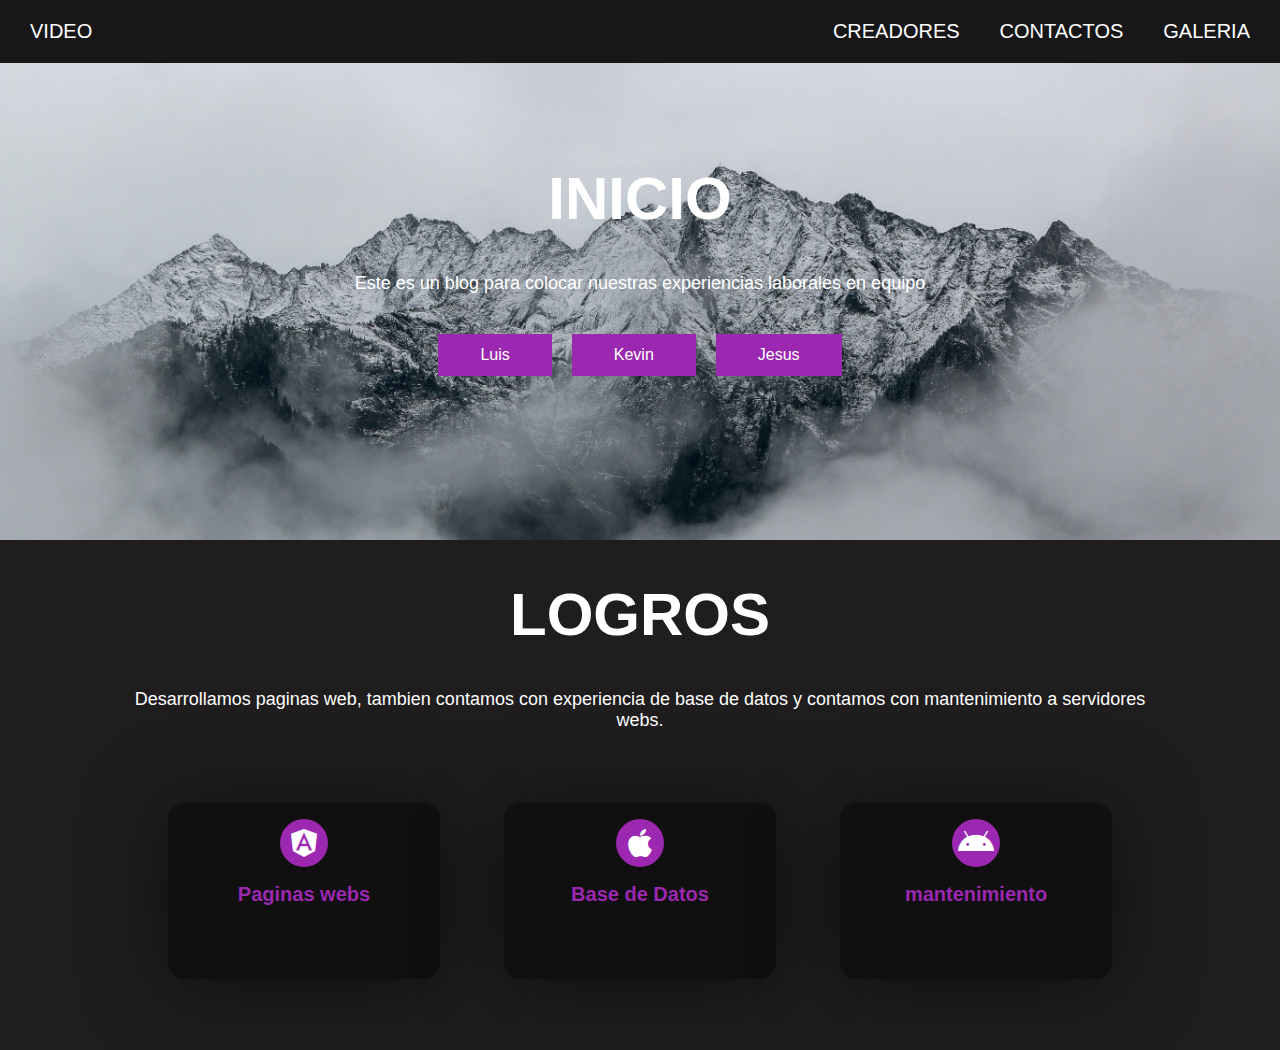
<file: index.html>
<!DOCTYPE html>
<html lang="es">
<head>
    <meta charset="UTF-8">
    <meta http-equiv="X-UA-Compatible" content="IE=edge">
    <meta name="viewport" content="width=device-width, initial-scale=1.0">
    <link rel="stylesheet" href="https://cdnjs.cloudflare.com/ajax/libs/font-awesome/5.15.1/css/all.min.css">
    <title>Blogs Presonal</title>
    <link rel="stylesheet" href="css/estipop.css">
</head>
<body>
    <div class="head">

        <div class="logo">
            <a href="/video.html">Video</a>
        </div>

        <nav class="navbar">
            <a href="/creadores.html">Creadores</a>
            <a href="/contactos.html">Contactos</a>
            <a href="/galeria.html">Galeria</a>  
        </nav>

    </div>

    <header class="content header">
        <h2 class="title">Inicio</h2>
        <p>
            Este es un blog para colocar nuestras experiencias laborales en equipo
        </p>

        <div class="btn-home">
            <a href="/bogL.html" class="btn">Luis</a>
            <a href="/bogK.html" class="btn">Kevin</a>
            <a href="/bogG.html" class="btn">Jesus</a>
        </div>
    </header>

    <section class="content sau">

        <h2 class="title">Logros</h2>
        <p>Desarrollamos paginas web, tambien contamos con experiencia de base de datos y 
            contamos con mantenimiento a servidores webs. </p>
        
        <div class="box-container">
            <div class="box">
                <i class="fab fa-angular"></i>
                <h3>Paginas webs</h3>    
            </div>
            <div class="box">
                <i class="fab fa-apple"></i>
                <h3>Base de Datos</h3> 
            </div>
            <div class="box">
                <i class="fab fa-android"></i>
                <h3>mantenimiento</h3>   
            </div>
        </div>
    </section>

</body>
</html>
</file>
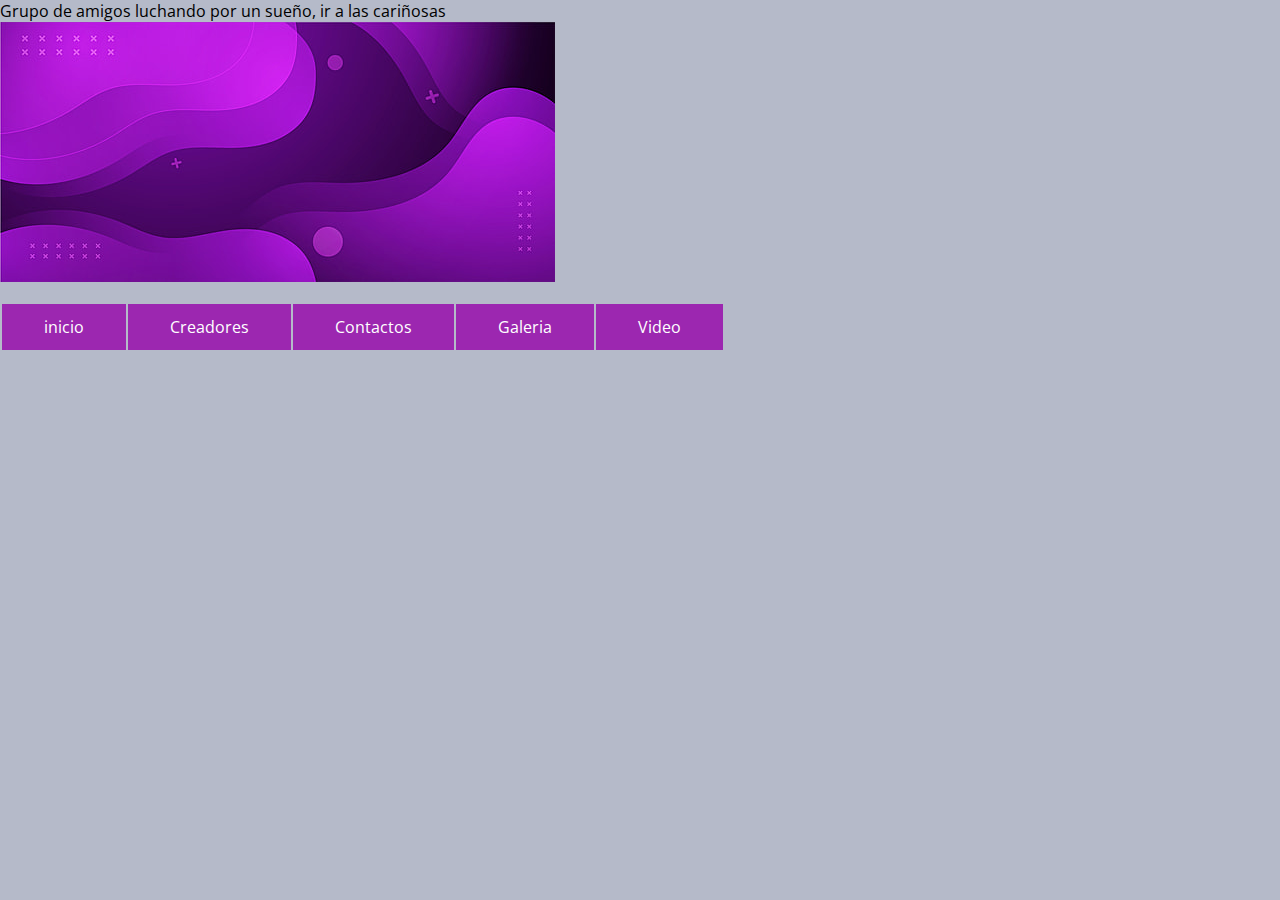
<file: blogE.html>
<!DOCTYPE html>
<html lang="en">
<head>
    <meta charset="UTF-8">
    <meta http-equiv="X-UA-Compatible" content="IE=edge">
    <meta name="viewport" content="width=device-width, initial-scale=1.0">
    <title>Informacion</title>
    <link rel="stylesheet" href="/css/estipoc.css">
</head>
<body>
    <p>Grupo de amigos luchando por un sueño, ir a las cariñosas</p>
    <img src="/img/morado.jpg" alt="">
   







    <table>
        <TR>
            <TD><a href="/index.html" class="btn">inicio</a></TD> <TD><a href="/index.html" class="btn">Creadores</a></TD> <TD><a href="/contactos.html" class="btn">Contactos</a></TD><TD><a href="/galeria.html" class="btn">Galeria</a></TD> <TD><a href="/video.html" class="btn">Video</a></TD>
        </TR>
    </table>

</body>
</html>
</file>
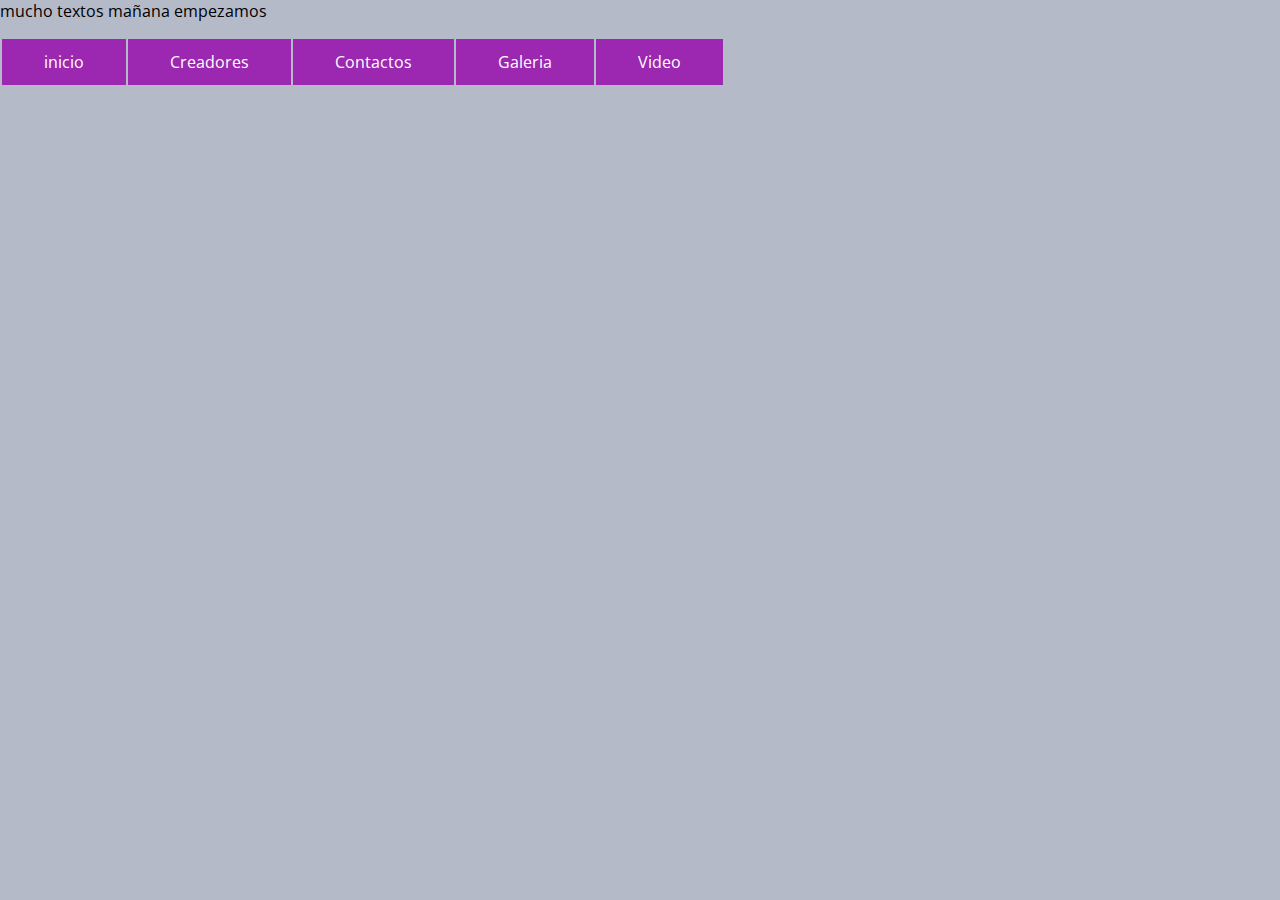
<file: bogG.html>
<!DOCTYPE html>
<html lang="en">
<head>
    <meta charset="UTF-8">
    <meta http-equiv="X-UA-Compatible" content="IE=edge">
    <meta name="viewport" content="width=device-width, initial-scale=1.0">
    <title>Jesus</title>
    <link rel="stylesheet" href="/css/estipoc.css">
</head>
<body>
    <p>mucho textos mañana empezamos</p>
   






    <table>
        <TR>
            <TD><a href="/index.html" class="btn">inicio</a></TD> <TD><a href="/index.html" class="btn">Creadores</a></TD> <TD><a href="/contactos.html" class="btn">Contactos</a></TD><TD><a href="/galeria.html" class="btn">Galeria</a></TD> <TD><a href="/video.html" class="btn">Video</a></TD>
        </TR>
    </table>
</body>
</html>
</file>
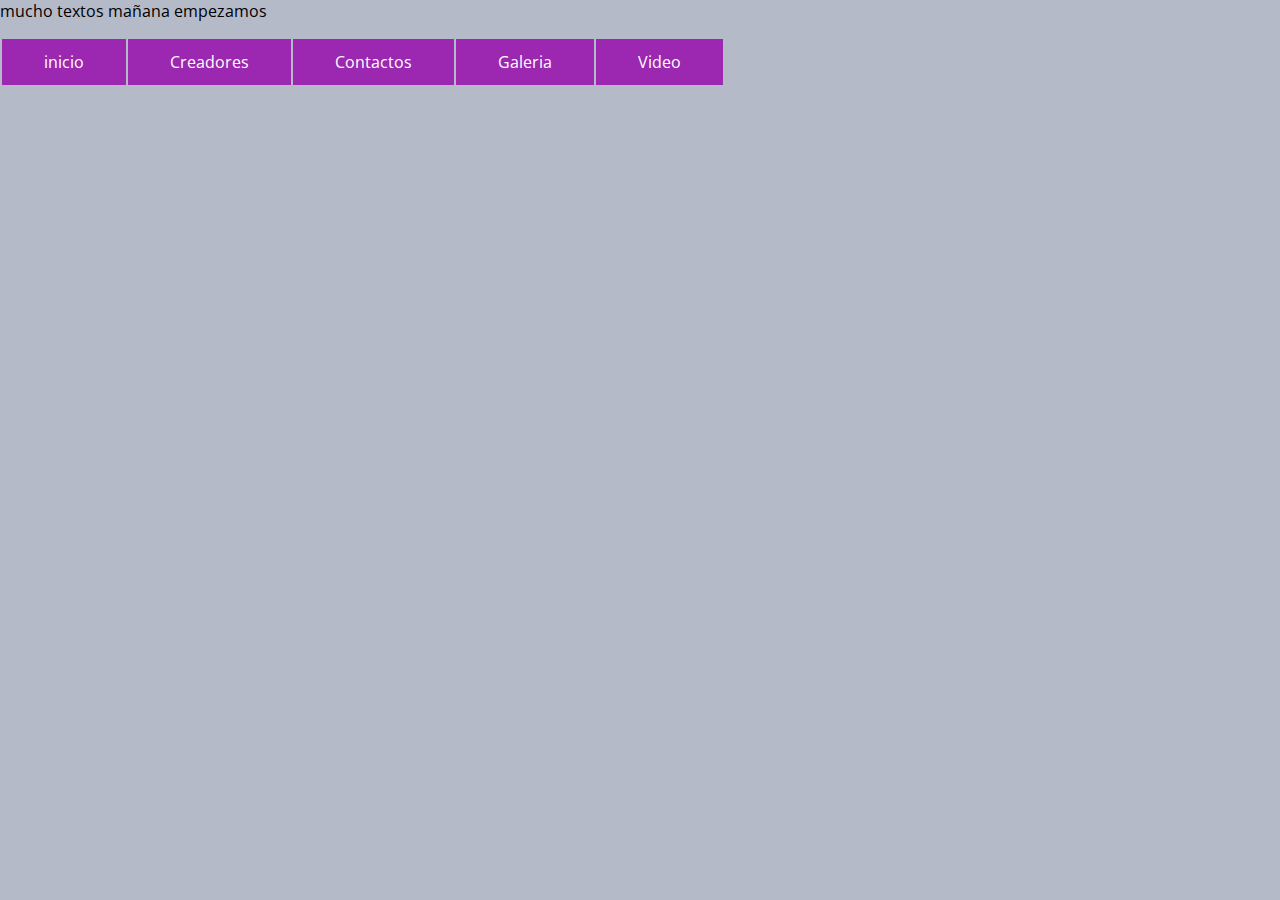
<file: bogK.html>
<!DOCTYPE html>
<html lang="en">
<head>
    <meta charset="UTF-8">
    <meta http-equiv="X-UA-Compatible" content="IE=edge">
    <meta name="viewport" content="width=device-width, initial-scale=1.0">
    <title>Kevin</title>
    <link rel="stylesheet" href="/css/estipoc.css">
</head>
<body>
    <p>mucho textos mañana empezamos</p>
    




    <table>
        <TR>
            <TD><a href="/index.html" class="btn">inicio</a></TD> <TD><a href="/index.html" class="btn">Creadores</a></TD> <TD><a href="/contactos.html" class="btn">Contactos</a></TD><TD><a href="/galeria.html" class="btn">Galeria</a></TD> <TD><a href="/video.html" class="btn">Video</a></TD>
        </TR>
    </table>
</body>
</html>
</file>
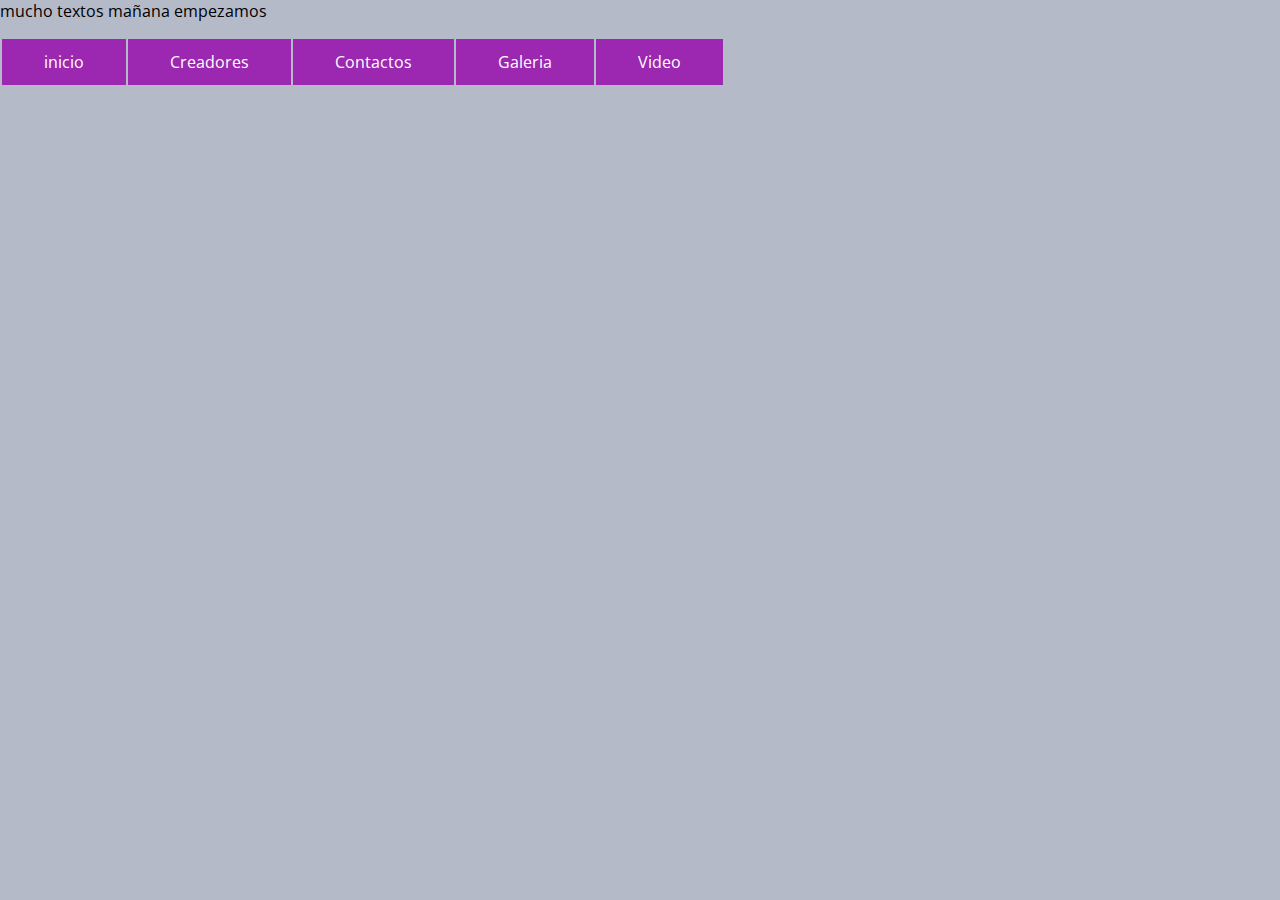
<file: bogL.html>
<!DOCTYPE html>
<html lang="en">
<head>
    <meta charset="UTF-8">
    <meta http-equiv="X-UA-Compatible" content="IE=edge">
    <meta name="viewport" content="width=device-width, initial-scale=1.0">
    <title>Luis</title>
    <link rel="stylesheet" href="/css/estipoc.css">
</head>
<body>
    
    <p>mucho textos mañana empezamos</p>
    
    
    
    
    
    <table>
        <TR>
            <TD><a href="/index.html" class="btn">inicio</a></TD> <TD><a href="/index.html" class="btn">Creadores</a></TD> <TD><a href="/contactos.html" class="btn">Contactos</a></TD><TD><a href="/galeria.html" class="btn">Galeria</a></TD> <TD><a href="/video.html" class="btn">Video</a></TD>
        </TR>
    </table>
</body>
</html>
</file>
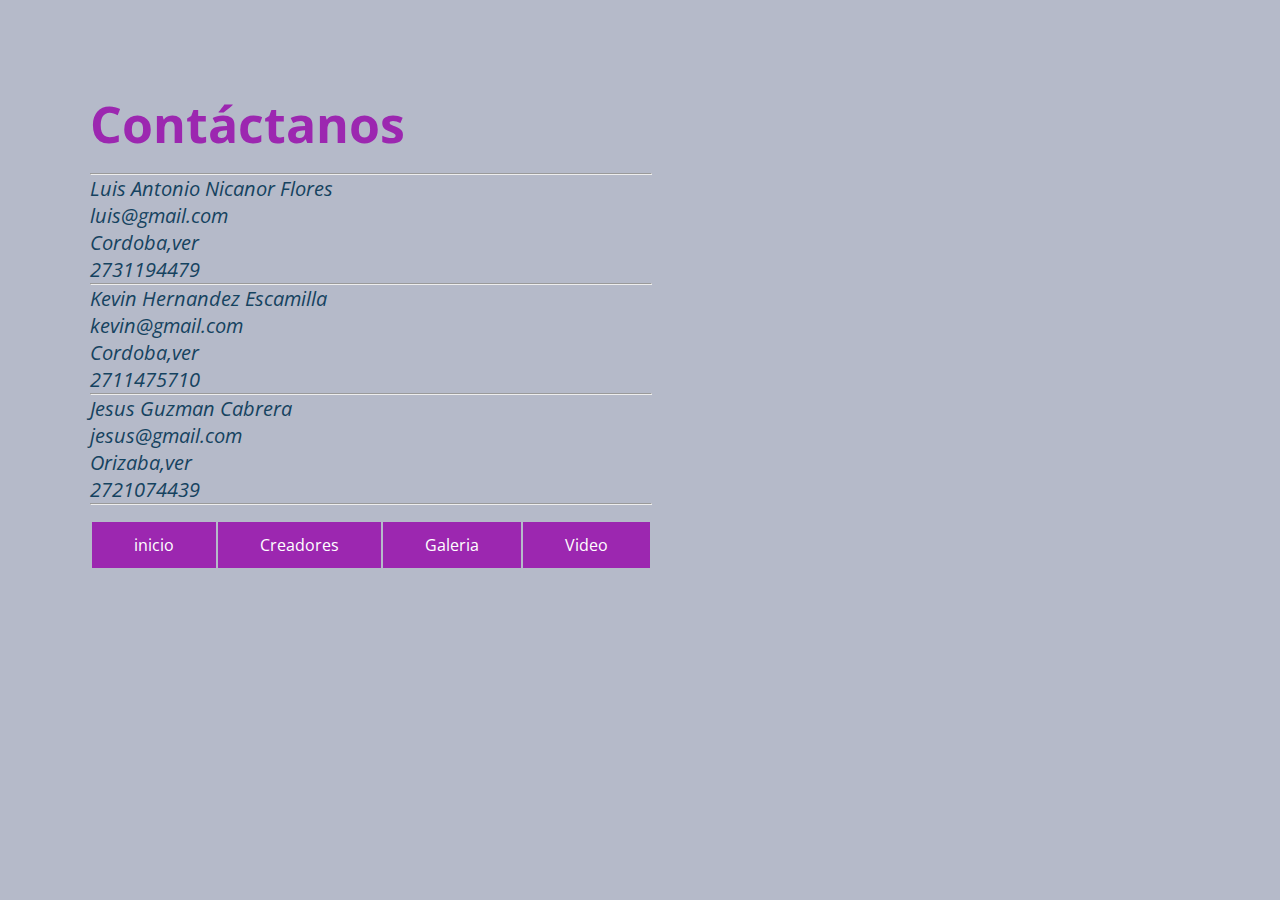
<file: contactos.html>
<!DOCTYPE html>
<html lang="es">
<head>
    <meta charset="UTF-8">
    <meta http-equiv="X-UA-Compatible" content="IE=edge">
    <meta name="viewport" content="width=device-width, initial-scale=1.0">
    <title>Contactos</title>
    <link rel="stylesheet" href="/css/estipoc.css">
    
</head>
<body>
    <div class="container-form">
        <div class="info-form">
            <h2>Contáctanos</h2>
           
            <hr>
            <i class="fa fa-phone"> Luis Antonio Nicanor Flores</i> <br>
            <i class="fa fa-envelope">luis@gmail.com</i> <br>
            <i class="fa fa-map-marked"> Cordoba,ver</i><br>
            <i class="fa fa-phone">2731194479</i>
            <hr>
            <i class="fa fa-envelope">Kevin Hernandez Escamilla</i><br>
            <i class="fa fa-map-marked">kevin@gmail.com</i><br>
            <i class="fa fa-map-marked"> Cordoba,ver</i><br>
            <i class="fa fa-phone"> 2711475710</i><br>
            <hr>
            <i class="fa fa-envelope">Jesus Guzman Cabrera </i><br>
            <i class="fa fa-map-marked"> jesus@gmail.com</i><br>
            <i class="fa fa-map-marked"> Orizaba,ver</i><br>
            <i class="fa fa-phone"> 2721074439</i>
            <hr>
    
            
            <table>
                <TR>
                    <TD><a href="/index.html" class="btn">inicio</a></TD> <TD><a href="/index.html" class="btn">Creadores</a></TD><TD><a href="/galeria.html" class="btn">Galeria</a></TD> <TD><a href="/video.html" class="btn">Video</a></TD>
                </TR>
            </table>

</body>
</html>
</file>
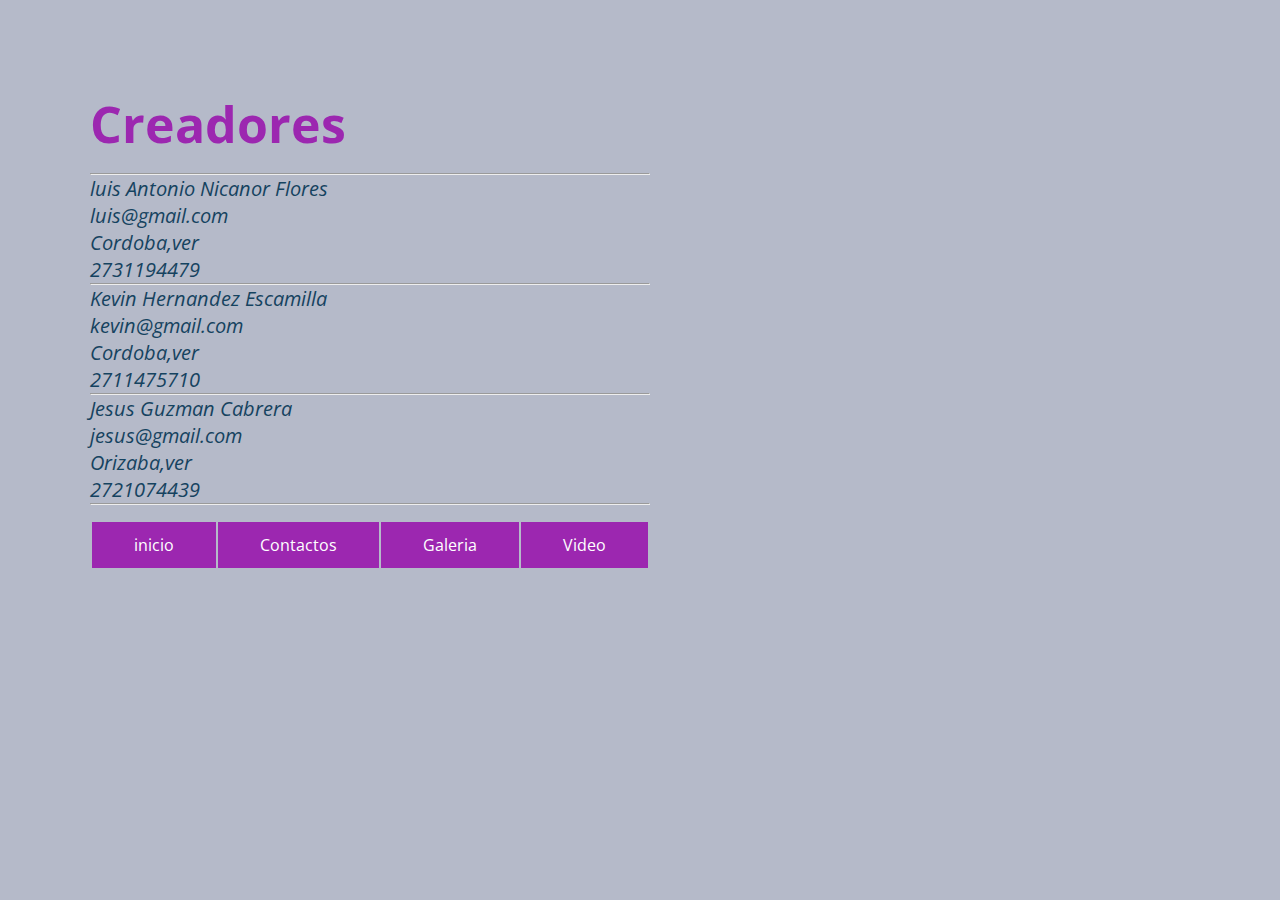
<file: creadores.html>
<!DOCTYPE html>
<html lang="en">
<head>
    <meta charset="UTF-8">
    <meta http-equiv="X-UA-Compatible" content="IE=edge">
    <meta name="viewport" content="width=device-width, initial-scale=1.0">
    <title>Creadores</title>
    <link rel="stylesheet" href="/css/estipoc.css">
</head>
<body>
    <div class="container-form">
        <div class="info-form">
            <h2>Creadores</h2>
           
            <hr>
            <i class="fa fa-envelope">luis Antonio Nicanor Flores</i> <br>
            <i class="fa fa-envelope">luis@gmail.com</i> <br>
            <i class="fa fa-map-marked"> Cordoba,ver</i><br>
            <i class="fa fa-phone">2731194479</i>
            <hr>
            <i class="fa fa-envelope">Kevin Hernandez Escamilla</i><br>
            <i class="fa fa-map-marked">kevin@gmail.com</i><br>
            <i class="fa fa-map-marked"> Cordoba,ver</i><br>
            <i class="fa fa-phone"> 2711475710</i><br>
            <hr>
            <i class="fa fa-envelope">Jesus Guzman Cabrera </i><br>
            <i class="fa fa-map-marked"> jesus@gmail.com</i><br>
            <i class="fa fa-map-marked"> Orizaba,ver</i><br>
            <i class="fa fa-phone"> 2721074439</i>
            <hr>
 

            <table>
                <TR>
                    <TD><a href="/index.html" class="btn">inicio</a></TD> <TD><a href="/contactos.html" class="btn">Contactos</a></TD><TD><a href="/galeria.html" class="btn">Galeria</a></TD> <TD><a href="/video.html" class="btn">Video</a></TD>
                </TR>
            </table>
        
        </body>
</html>
</file>
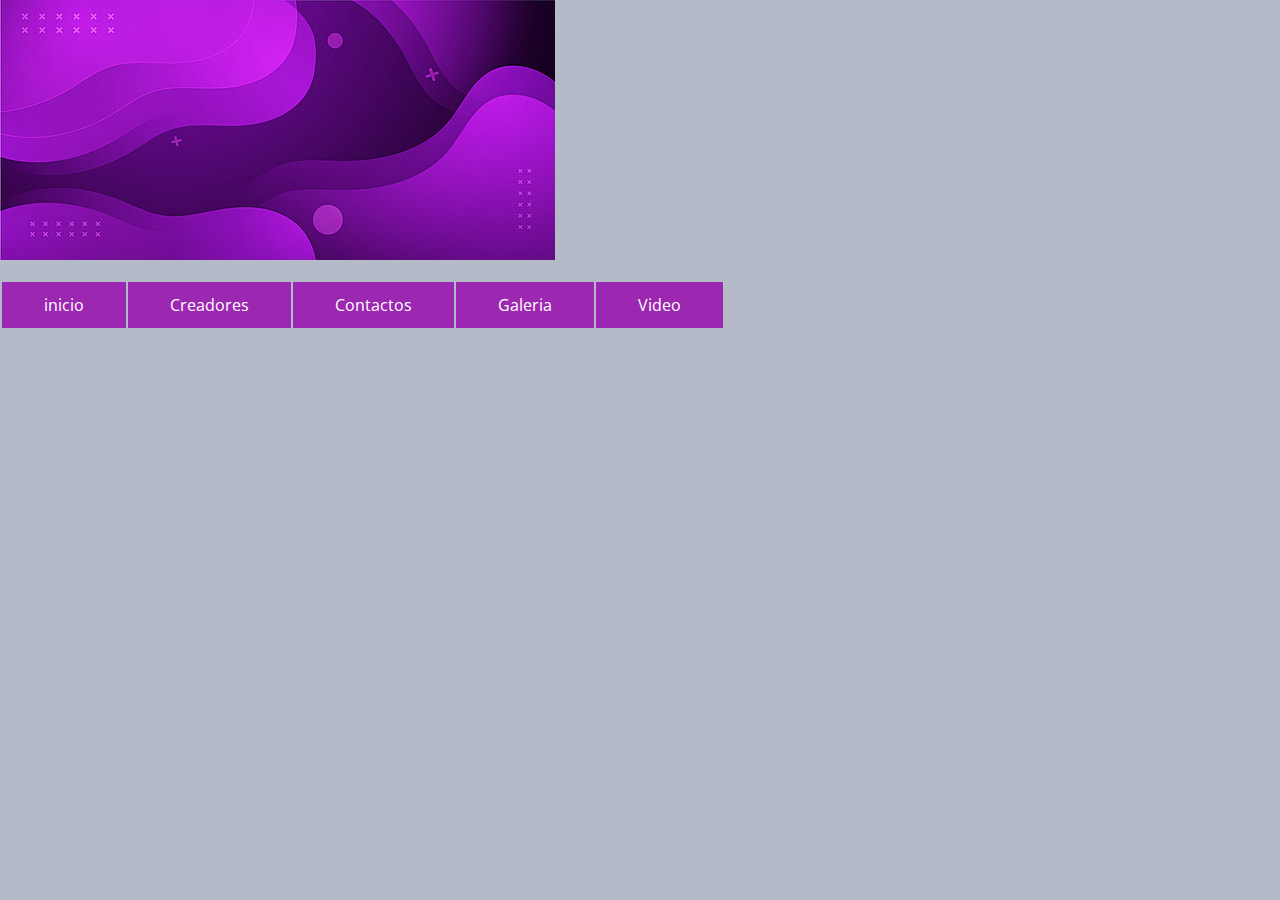
<file: galeria.html>
<!DOCTYPE html>
<html lang="es">
<head>
    <meta charset="UTF-8">
    <meta http-equiv="X-UA-Compatible" content="IE=edge">
    <meta name="viewport" content="width=device-width, initial-scale=1.0">
    <title>Galeria</title>
    <link rel="stylesheet" href="/css/estipoc.css">
</head>
<body>
    
    <img src="/img/morado.jpg" alt="">



    <table>
        <TR>
            <TD><a href="/index.html" class="btn">inicio</a></TD> <TD><a href="/index.html" class="btn">Creadores</a></TD> <TD><a href="/contactos.html" class="btn">Contactos</a></TD><TD><a href="/galeria.html" class="btn">Galeria</a></TD> <TD><a href="/video.html" class="btn">Video</a></TD>
        </TR>
    </table>
</body>
</html>
</file>
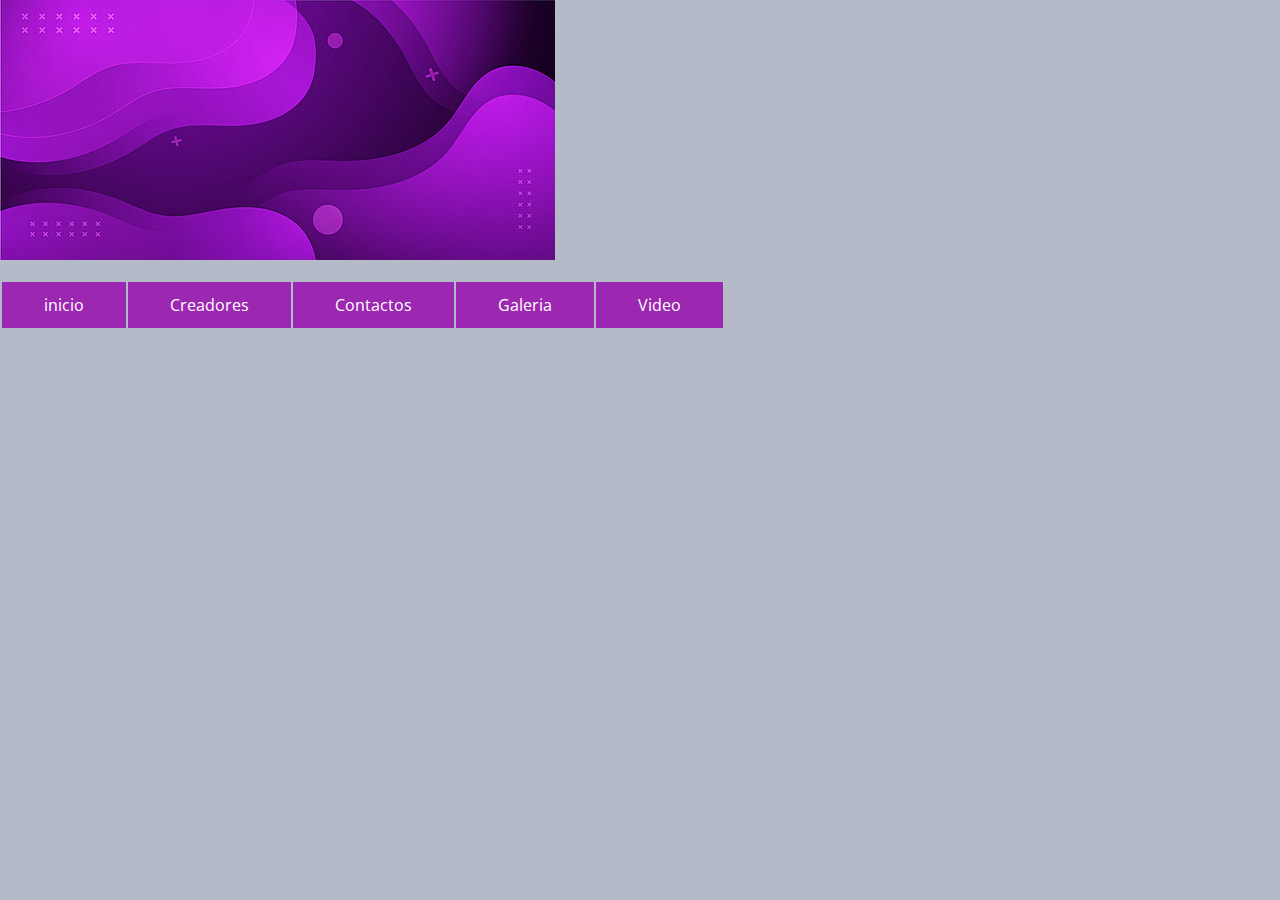
<file: video.html>
<!DOCTYPE html>
<html lang="es">
<head>
    <meta charset="UTF-8">
    <meta http-equiv="X-UA-Compatible" content="IE=edge">
    <meta name="viewport" content="width=device-width, initial-scale=1.0">
    <title>Video</title>
    <link rel="stylesheet" href="/css/estipoc.css">
</head>
<body>
    
<img src="/img/morado.jpg" alt="">


    <table>
        <TR>
            <TD><a href="/index.html" class="btn">inicio</a></TD> <TD><a href="/index.html" class="btn">Creadores</a></TD> <TD><a href="/contactos.html" class="btn">Contactos</a></TD><TD><a href="/galeria.html" class="btn">Galeria</a></TD> <TD><a href="/video.html" class="btn">Video</a></TD>
        </TR>
    </table>
</body>
</html>
</file>
<file: css/estipop.css>
*{
    margin: 0;
    padding: 0;
    border: 0;
    font-size: 100%;
    vertical-align: baseline;
}

body {
    text-align: center;
    font-family: sans-serif;
}

.head {
    display: flex;
    align-items: center;
    justify-content: space-between;
    height: 63px;
    background: #171717;
    position: fixed;
    width: 100%;
    z-index: 100;
}

.navbar {
    display: flex;
    margin-right: 10px;
}

.logo {
    margin-left: 30px;
}

.logo a {
    text-decoration: none;
    color: #fff;
    text-transform: uppercase;
    font-size: 20px;
}

.navbar a {
    display: block;
    padding: 20px 20px;
    color: #fff;
    text-decoration: none;
    text-transform: uppercase;
    font-size: 20px;
}

.navbar a:hover {
    background: #3f3f3f;
}

.header {
    display: flex;
    justify-content: center;
    align-items: center;
}

.header {
    height: 60vh !important;
    background: url(/img/header.jpg);
    background-size: cover;
}

.title {
    margin-bottom: 40px;
    font-size: 60px;
    font-weight: 600;
    text-transform: uppercase;
    color: #fff;
}

p {
    margin-bottom: 40px;
    font-size: 18px;
    color: #fff;
    padding: 0 100px;
}

.btn {
    display: inline-block;
    margin-top: 15px;
    padding: 10px 40px;
    border: 2px solid #9c27b0;
    color: #fff;
    text-decoration: none;
    background: #9c27b0;
}

.btn:hover {
    background: none;
    
}

.btn-home {
    display: flex;
}

.btn-home a {
    margin: 0 10px;
}


.content {
    height: 50vh;
    display: flex;
    flex-direction: column;
    justify-content: center;
    align-items: center;
}

.sau {
    padding: 30px;
    background: #1f1d1d
}

.box-container {
    display: flex;
    justify-content: center;
    flex-wrap: wrap;
    text-align: center;

}

.box-container .box {
    height: 11rem;
    width: 17rem;
    background: #101010;
    text-align: center;
    border-radius: 1rem;
    box-shadow: 0 .3rem 5rem rgba(0, 0 , 0, .5);
    margin: 2rem;   
}

.box-container .box i {
    height: 3rem;
    width: 3rem;
    line-height: 3rem;
    text-align: center;
    border-radius: 50%;
    color: #fff;
    background: #9c27b0;
    font-size: 2rem;
    margin: 1rem 0;

}

.box-container .box h3 {
    font-size: 20px;
    color: #9c27b0;

}

.box-container .box p {
    padding: 0 15px;
    font-size: 16px;
}

.about {
    background: #171717;
}

.price {
    background: url(/img/costos.jpg) no-repeat center;
    background-attachment: fixed;
    background-size: cover;
    text-align: center;
}


.contact {
    padding-top: 20px;
    background: #171717;
    padding-bottom: 0;
}


@media (max-width: 768px) {

    .title {
        margin-bottom: 0;
        font-size: 40px;
    }

    .sau {
        height: 100vh;
    }

    .navbar {
        display: none;
    }
   
    
}
</file>
<file: css/estipoc.css>
@import url('https://fonts.googleapis.com/css2?family=Open+Sans:wght@400;700&display=swap');
*{
    margin: 0%;
    padding: 0%;
    box-sizing: border-box;
    font-family: 'Open Sans', sans-serif;
    background-color: #b5bac9;
    
}
.container-form{
    width: 100%;
    max-width: 1100px;
    margin: auto;
    display: grid;
    grid-template-columns: repeat(2,1fr);
    grid-gap: 50px;
    margin-top: 90px;
}
.container-form h2{
    margin-bottom: 15px;
    font-size:50px;
    color:#9c27b0;
}
.container-form p{
    font-size: 20px;
    line-height: 1.6;
    margin-bottom: 30px;

    text-align: justify;
    color:#0E6251  ;
}
.container-form i{
    font-size: 15px;
    display: inline-block;
    text-decoration: none;
    font-size: 20px;
    color:#154360;
    text-align: justify;
}

.btn {
    display: inline-block;
    margin-top: 15px;
    padding: 10px 40px;
    border: 2px solid #9c27b0;
    color: #fff;
    text-decoration: none;
    background: #9c27b0;
    text-align: center;
}
.btn-home{
position: relative;
left: 50%;
align-items: center;
}
</file>
